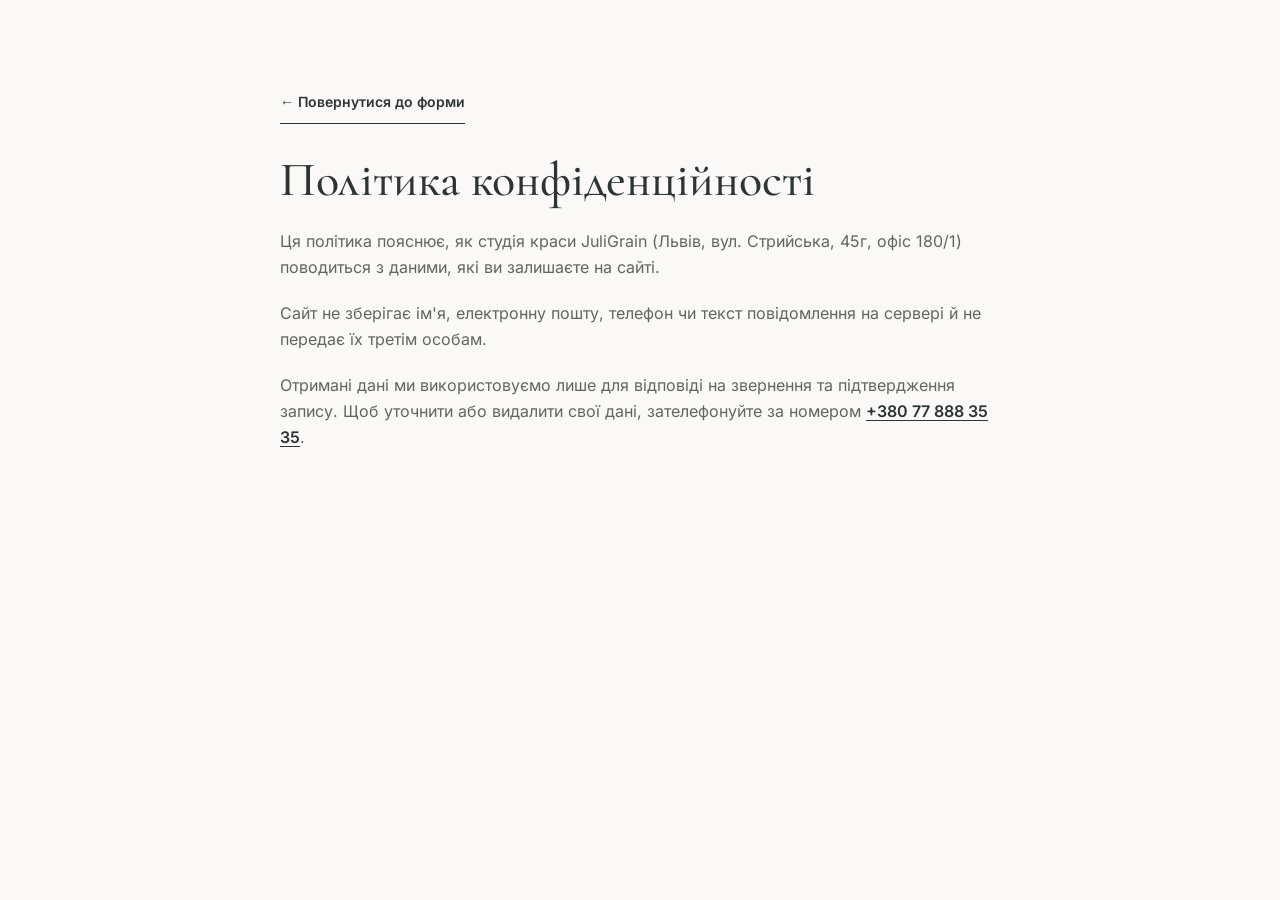
<file: privacy.html>
<!doctype html>
<html lang="uk">
  <head>
    <meta charset="UTF-8" />
    <meta name="viewport" content="width=device-width, initial-scale=1.0" />
    <meta name="robots" content="noindex" />
    <title>Політика конфіденційності | JuliGrain</title>
    <link rel="stylesheet" href="css/tailwind.css?v=20261117-form" />
    <link rel="icon" href="assets/icons/logo.svg" type="image/svg+xml" />
  </head>
  <body class="bg-cream font-sans text-sage antialiased [&_p]:leading-relaxed">
    <main class="mx-auto w-full max-w-3xl px-4 py-12 md:px-6 md:py-20">
      <a href="index.html#contact" class="mb-8 inline-flex min-h-11 items-center border-b border-sage text-sm font-semibold focus-visible:outline focus-visible:outline-2 focus-visible:outline-offset-4 focus-visible:outline-gold">← Повернутися до форми</a>
      <h1 class="mb-6 font-display text-4xl font-medium leading-tight md:text-5xl">Політика конфіденційності</h1>
      <div class="grid gap-5 text-muted">
        <p>Ця політика пояснює, як студія краси JuliGrain (Львів, вул. Стрийська, 45г, офіс 180/1) поводиться з даними, які ви залишаєте на сайті.</p>
        <p>Сайт не зберігає ім'я, електронну пошту, телефон чи текст повідомлення на сервері й не передає їх третім особам.</p>
        <p>Отримані дані ми використовуємо лише для відповіді на звернення та підтвердження запису. Щоб уточнити або видалити свої дані, зателефонуйте за номером <a href="tel:+380778883535" class="font-semibold text-sage underline underline-offset-[3px]">+380 77 888 35 35</a>.</p>
      </div>
    </main>
  </body>
</html>
</file>
